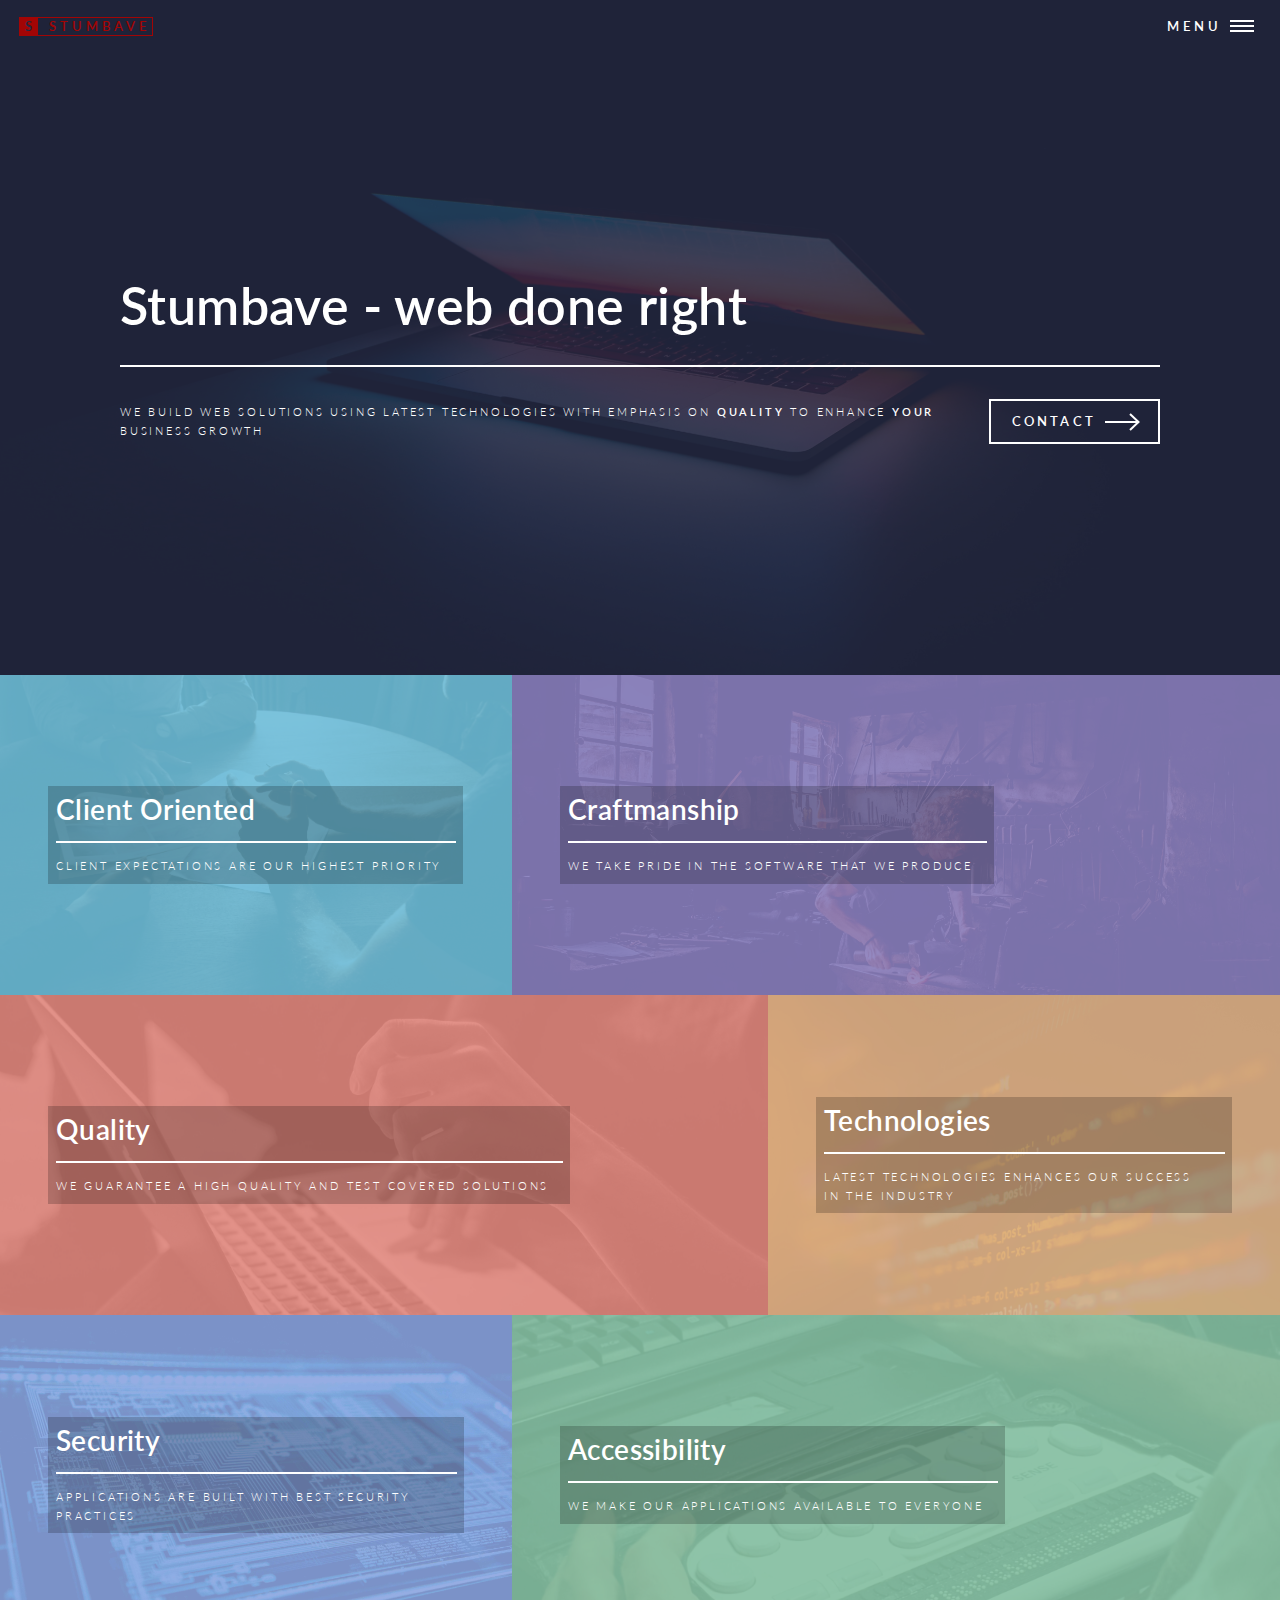
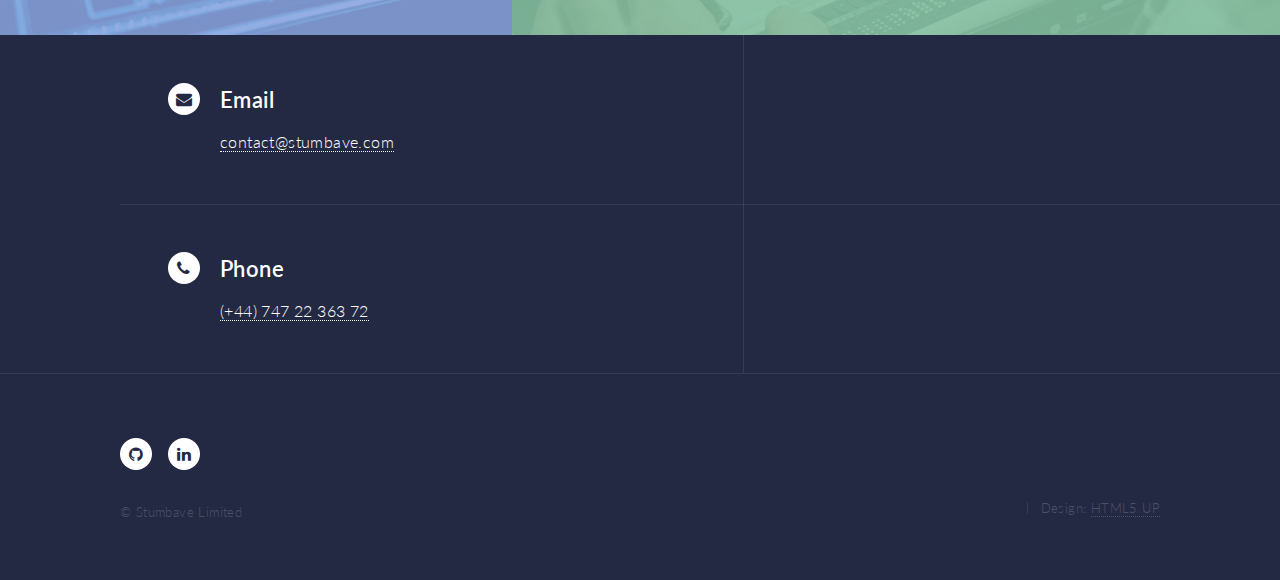
<file: index.html>
<!DOCTYPE html><html><head><meta charSet="utf-8"/><meta http-equiv="x-ua-compatible" content="ie=edge"/><meta name="viewport" content="width=device-width, initial-scale=1, shrink-to-fit=no"/><style data-href="/styles.fb15405d65f667ad8973.css">@import url(https://fonts.googleapis.com/css?family=Source+Sans+Pro:300,300italic,600,600italic);@import url(https://fonts.googleapis.com/css?family=Lato:300,300i,400,400i&display=swap);
/*!
 *  Font Awesome 4.7.0 by @davegandy - http://fontawesome.io - @fontawesome
 *  License - http://fontawesome.io/license (Font: SIL OFL 1.1, CSS: MIT License)
 */@font-face{font-family:FontAwesome;src:url(/static/fontawesome-webfont-674f50d287a8c48dc19ba404d20fe713.eot);src:url(/static/fontawesome-webfont-674f50d287a8c48dc19ba404d20fe713.eot?#iefix&v=4.7.0) format("embedded-opentype"),url(/static/fontawesome-webfont-af7ae505a9eed503f8b8e6982036873e.woff2) format("woff2"),url(/static/fontawesome-webfont-fee66e712a8a08eef5805a46892932ad.woff) format("woff"),url(/static/fontawesome-webfont-b06871f281fee6b241d60582ae9369b9.ttf) format("truetype"),url(/static/fontawesome-webfont-acf3dcb7ff752b5296ca23ba2c7c2606.svg#fontawesomeregular) format("svg");font-weight:400;font-style:normal}.fa{display:inline-block;font:normal normal normal 14px/1 FontAwesome;font-size:inherit;text-rendering:auto;-webkit-font-smoothing:antialiased;-moz-osx-font-smoothing:grayscale}.fa-lg{font-size:1.33333333em;line-height:.75em;vertical-align:-15%}.fa-2x{font-size:2em}.fa-3x{font-size:3em}.fa-4x{font-size:4em}.fa-5x{font-size:5em}.fa-fw{width:1.28571429em;text-align:center}.fa-ul{padding-left:0;margin-left:2.14285714em;list-style-type:none}.fa-ul>li{position:relative}.fa-li{position:absolute;left:-2.14285714em;width:2.14285714em;top:.14285714em;text-align:center}.fa-li.fa-lg{left:-1.85714286em}.fa-border{padding:.2em .25em .15em;border:.08em solid #eee;border-radius:.1em}.fa-pull-left{float:left}.fa-pull-right{float:right}.fa.fa-pull-left{margin-right:.3em}.fa.fa-pull-right{margin-left:.3em}.pull-right{float:right}.pull-left{float:left}.fa.pull-left{margin-right:.3em}.fa.pull-right{margin-left:.3em}.fa-spin{-webkit-animation:fa-spin 2s linear infinite;animation:fa-spin 2s linear infinite}.fa-pulse{-webkit-animation:fa-spin 1s steps(8) infinite;animation:fa-spin 1s steps(8) infinite}@-webkit-keyframes fa-spin{0%{-webkit-transform:rotate(0deg);transform:rotate(0deg)}to{-webkit-transform:rotate(359deg);transform:rotate(359deg)}}@keyframes fa-spin{0%{-webkit-transform:rotate(0deg);transform:rotate(0deg)}to{-webkit-transform:rotate(359deg);transform:rotate(359deg)}}.fa-rotate-90{-ms-filter:"progid:DXImageTransform.Microsoft.BasicImage(rotation=1)";-webkit-transform:rotate(90deg);transform:rotate(90deg)}.fa-rotate-180{-ms-filter:"progid:DXImageTransform.Microsoft.BasicImage(rotation=2)";-webkit-transform:rotate(180deg);transform:rotate(180deg)}.fa-rotate-270{-ms-filter:"progid:DXImageTransform.Microsoft.BasicImage(rotation=3)";-webkit-transform:rotate(270deg);transform:rotate(270deg)}.fa-flip-horizontal{-ms-filter:"progid:DXImageTransform.Microsoft.BasicImage(rotation=0, mirror=1)";-webkit-transform:scaleX(-1);transform:scaleX(-1)}.fa-flip-vertical{-ms-filter:"progid:DXImageTransform.Microsoft.BasicImage(rotation=2, mirror=1)";-webkit-transform:scaleY(-1);transform:scaleY(-1)}:root .fa-flip-horizontal,:root .fa-flip-vertical,:root .fa-rotate-90,:root .fa-rotate-180,:root .fa-rotate-270{-webkit-filter:none;filter:none}.fa-stack{position:relative;display:inline-block;width:2em;height:2em;line-height:2em;vertical-align:middle}.fa-stack-1x,.fa-stack-2x{position:absolute;left:0;width:100%;text-align:center}.fa-stack-1x{line-height:inherit}.fa-stack-2x{font-size:2em}.fa-inverse{color:#fff}.fa-glass:before{content:"\F000"}.fa-music:before{content:"\F001"}.fa-search:before{content:"\F002"}.fa-envelope-o:before{content:"\F003"}.fa-heart:before{content:"\F004"}.fa-star:before{content:"\F005"}.fa-star-o:before{content:"\F006"}.fa-user:before{content:"\F007"}.fa-film:before{content:"\F008"}.fa-th-large:before{content:"\F009"}.fa-th:before{content:"\F00A"}.fa-th-list:before{content:"\F00B"}.fa-check:before{content:"\F00C"}.fa-close:before,.fa-remove:before,.fa-times:before{content:"\F00D"}.fa-search-plus:before{content:"\F00E"}.fa-search-minus:before{content:"\F010"}.fa-power-off:before{content:"\F011"}.fa-signal:before{content:"\F012"}.fa-cog:before,.fa-gear:before{content:"\F013"}.fa-trash-o:before{content:"\F014"}.fa-home:before{content:"\F015"}.fa-file-o:before{content:"\F016"}.fa-clock-o:before{content:"\F017"}.fa-road:before{content:"\F018"}.fa-download:before{content:"\F019"}.fa-arrow-circle-o-down:before{content:"\F01A"}.fa-arrow-circle-o-up:before{content:"\F01B"}.fa-inbox:before{content:"\F01C"}.fa-play-circle-o:before{content:"\F01D"}.fa-repeat:before,.fa-rotate-right:before{content:"\F01E"}.fa-refresh:before{content:"\F021"}.fa-list-alt:before{content:"\F022"}.fa-lock:before{content:"\F023"}.fa-flag:before{content:"\F024"}.fa-headphones:before{content:"\F025"}.fa-volume-off:before{content:"\F026"}.fa-volume-down:before{content:"\F027"}.fa-volume-up:before{content:"\F028"}.fa-qrcode:before{content:"\F029"}.fa-barcode:before{content:"\F02A"}.fa-tag:before{content:"\F02B"}.fa-tags:before{content:"\F02C"}.fa-book:before{content:"\F02D"}.fa-bookmark:before{content:"\F02E"}.fa-print:before{content:"\F02F"}.fa-camera:before{content:"\F030"}.fa-font:before{content:"\F031"}.fa-bold:before{content:"\F032"}.fa-italic:before{content:"\F033"}.fa-text-height:before{content:"\F034"}.fa-text-width:before{content:"\F035"}.fa-align-left:before{content:"\F036"}.fa-align-center:before{content:"\F037"}.fa-align-right:before{content:"\F038"}.fa-align-justify:before{content:"\F039"}.fa-list:before{content:"\F03A"}.fa-dedent:before,.fa-outdent:before{content:"\F03B"}.fa-indent:before{content:"\F03C"}.fa-video-camera:before{content:"\F03D"}.fa-image:before,.fa-photo:before,.fa-picture-o:before{content:"\F03E"}.fa-pencil:before{content:"\F040"}.fa-map-marker:before{content:"\F041"}.fa-adjust:before{content:"\F042"}.fa-tint:before{content:"\F043"}.fa-edit:before,.fa-pencil-square-o:before{content:"\F044"}.fa-share-square-o:before{content:"\F045"}.fa-check-square-o:before{content:"\F046"}.fa-arrows:before{content:"\F047"}.fa-step-backward:before{content:"\F048"}.fa-fast-backward:before{content:"\F049"}.fa-backward:before{content:"\F04A"}.fa-play:before{content:"\F04B"}.fa-pause:before{content:"\F04C"}.fa-stop:before{content:"\F04D"}.fa-forward:before{content:"\F04E"}.fa-fast-forward:before{content:"\F050"}.fa-step-forward:before{content:"\F051"}.fa-eject:before{content:"\F052"}.fa-chevron-left:before{content:"\F053"}.fa-chevron-right:before{content:"\F054"}.fa-plus-circle:before{content:"\F055"}.fa-minus-circle:before{content:"\F056"}.fa-times-circle:before{content:"\F057"}.fa-check-circle:before{content:"\F058"}.fa-question-circle:before{content:"\F059"}.fa-info-circle:before{content:"\F05A"}.fa-crosshairs:before{content:"\F05B"}.fa-times-circle-o:before{content:"\F05C"}.fa-check-circle-o:before{content:"\F05D"}.fa-ban:before{content:"\F05E"}.fa-arrow-left:before{content:"\F060"}.fa-arrow-right:before{content:"\F061"}.fa-arrow-up:before{content:"\F062"}.fa-arrow-down:before{content:"\F063"}.fa-mail-forward:before,.fa-share:before{content:"\F064"}.fa-expand:before{content:"\F065"}.fa-compress:before{content:"\F066"}.fa-plus:before{content:"\F067"}.fa-minus:before{content:"\F068"}.fa-asterisk:before{content:"\F069"}.fa-exclamation-circle:before{content:"\F06A"}.fa-gift:before{content:"\F06B"}.fa-leaf:before{content:"\F06C"}.fa-fire:before{content:"\F06D"}.fa-eye:before{content:"\F06E"}.fa-eye-slash:before{content:"\F070"}.fa-exclamation-triangle:before,.fa-warning:before{content:"\F071"}.fa-plane:before{content:"\F072"}.fa-calendar:before{content:"\F073"}.fa-random:before{content:"\F074"}.fa-comment:before{content:"\F075"}.fa-magnet:before{content:"\F076"}.fa-chevron-up:before{content:"\F077"}.fa-chevron-down:before{content:"\F078"}.fa-retweet:before{content:"\F079"}.fa-shopping-cart:before{content:"\F07A"}.fa-folder:before{content:"\F07B"}.fa-folder-open:before{content:"\F07C"}.fa-arrows-v:before{content:"\F07D"}.fa-arrows-h:before{content:"\F07E"}.fa-bar-chart-o:before,.fa-bar-chart:before{content:"\F080"}.fa-twitter-square:before{content:"\F081"}.fa-facebook-square:before{content:"\F082"}.fa-camera-retro:before{content:"\F083"}.fa-key:before{content:"\F084"}.fa-cogs:before,.fa-gears:before{content:"\F085"}.fa-comments:before{content:"\F086"}.fa-thumbs-o-up:before{content:"\F087"}.fa-thumbs-o-down:before{content:"\F088"}.fa-star-half:before{content:"\F089"}.fa-heart-o:before{content:"\F08A"}.fa-sign-out:before{content:"\F08B"}.fa-linkedin-square:before{content:"\F08C"}.fa-thumb-tack:before{content:"\F08D"}.fa-external-link:before{content:"\F08E"}.fa-sign-in:before{content:"\F090"}.fa-trophy:before{content:"\F091"}.fa-github-square:before{content:"\F092"}.fa-upload:before{content:"\F093"}.fa-lemon-o:before{content:"\F094"}.fa-phone:before{content:"\F095"}.fa-square-o:before{content:"\F096"}.fa-bookmark-o:before{content:"\F097"}.fa-phone-square:before{content:"\F098"}.fa-twitter:before{content:"\F099"}.fa-facebook-f:before,.fa-facebook:before{content:"\F09A"}.fa-github:before{content:"\F09B"}.fa-unlock:before{content:"\F09C"}.fa-credit-card:before{content:"\F09D"}.fa-feed:before,.fa-rss:before{content:"\F09E"}.fa-hdd-o:before{content:"\F0A0"}.fa-bullhorn:before{content:"\F0A1"}.fa-bell:before{content:"\F0F3"}.fa-certificate:before{content:"\F0A3"}.fa-hand-o-right:before{content:"\F0A4"}.fa-hand-o-left:before{content:"\F0A5"}.fa-hand-o-up:before{content:"\F0A6"}.fa-hand-o-down:before{content:"\F0A7"}.fa-arrow-circle-left:before{content:"\F0A8"}.fa-arrow-circle-right:before{content:"\F0A9"}.fa-arrow-circle-up:before{content:"\F0AA"}.fa-arrow-circle-down:before{content:"\F0AB"}.fa-globe:before{content:"\F0AC"}.fa-wrench:before{content:"\F0AD"}.fa-tasks:before{content:"\F0AE"}.fa-filter:before{content:"\F0B0"}.fa-briefcase:before{content:"\F0B1"}.fa-arrows-alt:before{content:"\F0B2"}.fa-group:before,.fa-users:before{content:"\F0C0"}.fa-chain:before,.fa-link:before{content:"\F0C1"}.fa-cloud:before{content:"\F0C2"}.fa-flask:before{content:"\F0C3"}.fa-cut:before,.fa-scissors:before{content:"\F0C4"}.fa-copy:before,.fa-files-o:before{content:"\F0C5"}.fa-paperclip:before{content:"\F0C6"}.fa-floppy-o:before,.fa-save:before{content:"\F0C7"}.fa-square:before{content:"\F0C8"}.fa-bars:before,.fa-navicon:before,.fa-reorder:before{content:"\F0C9"}.fa-list-ul:before{content:"\F0CA"}.fa-list-ol:before{content:"\F0CB"}.fa-strikethrough:before{content:"\F0CC"}.fa-underline:before{content:"\F0CD"}.fa-table:before{content:"\F0CE"}.fa-magic:before{content:"\F0D0"}.fa-truck:before{content:"\F0D1"}.fa-pinterest:before{content:"\F0D2"}.fa-pinterest-square:before{content:"\F0D3"}.fa-google-plus-square:before{content:"\F0D4"}.fa-google-plus:before{content:"\F0D5"}.fa-money:before{content:"\F0D6"}.fa-caret-down:before{content:"\F0D7"}.fa-caret-up:before{content:"\F0D8"}.fa-caret-left:before{content:"\F0D9"}.fa-caret-right:before{content:"\F0DA"}.fa-columns:before{content:"\F0DB"}.fa-sort:before,.fa-unsorted:before{content:"\F0DC"}.fa-sort-desc:before,.fa-sort-down:before{content:"\F0DD"}.fa-sort-asc:before,.fa-sort-up:before{content:"\F0DE"}.fa-envelope:before{content:"\F0E0"}.fa-linkedin:before{content:"\F0E1"}.fa-rotate-left:before,.fa-undo:before{content:"\F0E2"}.fa-gavel:before,.fa-legal:before{content:"\F0E3"}.fa-dashboard:before,.fa-tachometer:before{content:"\F0E4"}.fa-comment-o:before{content:"\F0E5"}.fa-comments-o:before{content:"\F0E6"}.fa-bolt:before,.fa-flash:before{content:"\F0E7"}.fa-sitemap:before{content:"\F0E8"}.fa-umbrella:before{content:"\F0E9"}.fa-clipboard:before,.fa-paste:before{content:"\F0EA"}.fa-lightbulb-o:before{content:"\F0EB"}.fa-exchange:before{content:"\F0EC"}.fa-cloud-download:before{content:"\F0ED"}.fa-cloud-upload:before{content:"\F0EE"}.fa-user-md:before{content:"\F0F0"}.fa-stethoscope:before{content:"\F0F1"}.fa-suitcase:before{content:"\F0F2"}.fa-bell-o:before{content:"\F0A2"}.fa-coffee:before{content:"\F0F4"}.fa-cutlery:before{content:"\F0F5"}.fa-file-text-o:before{content:"\F0F6"}.fa-building-o:before{content:"\F0F7"}.fa-hospital-o:before{content:"\F0F8"}.fa-ambulance:before{content:"\F0F9"}.fa-medkit:before{content:"\F0FA"}.fa-fighter-jet:before{content:"\F0FB"}.fa-beer:before{content:"\F0FC"}.fa-h-square:before{content:"\F0FD"}.fa-plus-square:before{content:"\F0FE"}.fa-angle-double-left:before{content:"\F100"}.fa-angle-double-right:before{content:"\F101"}.fa-angle-double-up:before{content:"\F102"}.fa-angle-double-down:before{content:"\F103"}.fa-angle-left:before{content:"\F104"}.fa-angle-right:before{content:"\F105"}.fa-angle-up:before{content:"\F106"}.fa-angle-down:before{content:"\F107"}.fa-desktop:before{content:"\F108"}.fa-laptop:before{content:"\F109"}.fa-tablet:before{content:"\F10A"}.fa-mobile-phone:before,.fa-mobile:before{content:"\F10B"}.fa-circle-o:before{content:"\F10C"}.fa-quote-left:before{content:"\F10D"}.fa-quote-right:before{content:"\F10E"}.fa-spinner:before{content:"\F110"}.fa-circle:before{content:"\F111"}.fa-mail-reply:before,.fa-reply:before{content:"\F112"}.fa-github-alt:before{content:"\F113"}.fa-folder-o:before{content:"\F114"}.fa-folder-open-o:before{content:"\F115"}.fa-smile-o:before{content:"\F118"}.fa-frown-o:before{content:"\F119"}.fa-meh-o:before{content:"\F11A"}.fa-gamepad:before{content:"\F11B"}.fa-keyboard-o:before{content:"\F11C"}.fa-flag-o:before{content:"\F11D"}.fa-flag-checkered:before{content:"\F11E"}.fa-terminal:before{content:"\F120"}.fa-code:before{content:"\F121"}.fa-mail-reply-all:before,.fa-reply-all:before{content:"\F122"}.fa-star-half-empty:before,.fa-star-half-full:before,.fa-star-half-o:before{content:"\F123"}.fa-location-arrow:before{content:"\F124"}.fa-crop:before{content:"\F125"}.fa-code-fork:before{content:"\F126"}.fa-chain-broken:before,.fa-unlink:before{content:"\F127"}.fa-question:before{content:"\F128"}.fa-info:before{content:"\F129"}.fa-exclamation:before{content:"\F12A"}.fa-superscript:before{content:"\F12B"}.fa-subscript:before{content:"\F12C"}.fa-eraser:before{content:"\F12D"}.fa-puzzle-piece:before{content:"\F12E"}.fa-microphone:before{content:"\F130"}.fa-microphone-slash:before{content:"\F131"}.fa-shield:before{content:"\F132"}.fa-calendar-o:before{content:"\F133"}.fa-fire-extinguisher:before{content:"\F134"}.fa-rocket:before{content:"\F135"}.fa-maxcdn:before{content:"\F136"}.fa-chevron-circle-left:before{content:"\F137"}.fa-chevron-circle-right:before{content:"\F138"}.fa-chevron-circle-up:before{content:"\F139"}.fa-chevron-circle-down:before{content:"\F13A"}.fa-html5:before{content:"\F13B"}.fa-css3:before{content:"\F13C"}.fa-anchor:before{content:"\F13D"}.fa-unlock-alt:before{content:"\F13E"}.fa-bullseye:before{content:"\F140"}.fa-ellipsis-h:before{content:"\F141"}.fa-ellipsis-v:before{content:"\F142"}.fa-rss-square:before{content:"\F143"}.fa-play-circle:before{content:"\F144"}.fa-ticket:before{content:"\F145"}.fa-minus-square:before{content:"\F146"}.fa-minus-square-o:before{content:"\F147"}.fa-level-up:before{content:"\F148"}.fa-level-down:before{content:"\F149"}.fa-check-square:before{content:"\F14A"}.fa-pencil-square:before{content:"\F14B"}.fa-external-link-square:before{content:"\F14C"}.fa-share-square:before{content:"\F14D"}.fa-compass:before{content:"\F14E"}.fa-caret-square-o-down:before,.fa-toggle-down:before{content:"\F150"}.fa-caret-square-o-up:before,.fa-toggle-up:before{content:"\F151"}.fa-caret-square-o-right:before,.fa-toggle-right:before{content:"\F152"}.fa-eur:before,.fa-euro:before{content:"\F153"}.fa-gbp:before{content:"\F154"}.fa-dollar:before,.fa-usd:before{content:"\F155"}.fa-inr:before,.fa-rupee:before{content:"\F156"}.fa-cny:before,.fa-jpy:before,.fa-rmb:before,.fa-yen:before{content:"\F157"}.fa-rouble:before,.fa-rub:before,.fa-ruble:before{content:"\F158"}.fa-krw:before,.fa-won:before{content:"\F159"}.fa-bitcoin:before,.fa-btc:before{content:"\F15A"}.fa-file:before{content:"\F15B"}.fa-file-text:before{content:"\F15C"}.fa-sort-alpha-asc:before{content:"\F15D"}.fa-sort-alpha-desc:before{content:"\F15E"}.fa-sort-amount-asc:before{content:"\F160"}.fa-sort-amount-desc:before{content:"\F161"}.fa-sort-numeric-asc:before{content:"\F162"}.fa-sort-numeric-desc:before{content:"\F163"}.fa-thumbs-up:before{content:"\F164"}.fa-thumbs-down:before{content:"\F165"}.fa-youtube-square:before{content:"\F166"}.fa-youtube:before{content:"\F167"}.fa-xing:before{content:"\F168"}.fa-xing-square:before{content:"\F169"}.fa-youtube-play:before{content:"\F16A"}.fa-dropbox:before{content:"\F16B"}.fa-stack-overflow:before{content:"\F16C"}.fa-instagram:before{content:"\F16D"}.fa-flickr:before{content:"\F16E"}.fa-adn:before{content:"\F170"}.fa-bitbucket:before{content:"\F171"}.fa-bitbucket-square:before{content:"\F172"}.fa-tumblr:before{content:"\F173"}.fa-tumblr-square:before{content:"\F174"}.fa-long-arrow-down:before{content:"\F175"}.fa-long-arrow-up:before{content:"\F176"}.fa-long-arrow-left:before{content:"\F177"}.fa-long-arrow-right:before{content:"\F178"}.fa-apple:before{content:"\F179"}.fa-windows:before{content:"\F17A"}.fa-android:before{content:"\F17B"}.fa-linux:before{content:"\F17C"}.fa-dribbble:before{content:"\F17D"}.fa-skype:before{content:"\F17E"}.fa-foursquare:before{content:"\F180"}.fa-trello:before{content:"\F181"}.fa-female:before{content:"\F182"}.fa-male:before{content:"\F183"}.fa-gittip:before,.fa-gratipay:before{content:"\F184"}.fa-sun-o:before{content:"\F185"}.fa-moon-o:before{content:"\F186"}.fa-archive:before{content:"\F187"}.fa-bug:before{content:"\F188"}.fa-vk:before{content:"\F189"}.fa-weibo:before{content:"\F18A"}.fa-renren:before{content:"\F18B"}.fa-pagelines:before{content:"\F18C"}.fa-stack-exchange:before{content:"\F18D"}.fa-arrow-circle-o-right:before{content:"\F18E"}.fa-arrow-circle-o-left:before{content:"\F190"}.fa-caret-square-o-left:before,.fa-toggle-left:before{content:"\F191"}.fa-dot-circle-o:before{content:"\F192"}.fa-wheelchair:before{content:"\F193"}.fa-vimeo-square:before{content:"\F194"}.fa-try:before,.fa-turkish-lira:before{content:"\F195"}.fa-plus-square-o:before{content:"\F196"}.fa-space-shuttle:before{content:"\F197"}.fa-slack:before{content:"\F198"}.fa-envelope-square:before{content:"\F199"}.fa-wordpress:before{content:"\F19A"}.fa-openid:before{content:"\F19B"}.fa-bank:before,.fa-institution:before,.fa-university:before{content:"\F19C"}.fa-graduation-cap:before,.fa-mortar-board:before{content:"\F19D"}.fa-yahoo:before{content:"\F19E"}.fa-google:before{content:"\F1A0"}.fa-reddit:before{content:"\F1A1"}.fa-reddit-square:before{content:"\F1A2"}.fa-stumbleupon-circle:before{content:"\F1A3"}.fa-stumbleupon:before{content:"\F1A4"}.fa-delicious:before{content:"\F1A5"}.fa-digg:before{content:"\F1A6"}.fa-pied-piper-pp:before{content:"\F1A7"}.fa-pied-piper-alt:before{content:"\F1A8"}.fa-drupal:before{content:"\F1A9"}.fa-joomla:before{content:"\F1AA"}.fa-language:before{content:"\F1AB"}.fa-fax:before{content:"\F1AC"}.fa-building:before{content:"\F1AD"}.fa-child:before{content:"\F1AE"}.fa-paw:before{content:"\F1B0"}.fa-spoon:before{content:"\F1B1"}.fa-cube:before{content:"\F1B2"}.fa-cubes:before{content:"\F1B3"}.fa-behance:before{content:"\F1B4"}.fa-behance-square:before{content:"\F1B5"}.fa-steam:before{content:"\F1B6"}.fa-steam-square:before{content:"\F1B7"}.fa-recycle:before{content:"\F1B8"}.fa-automobile:before,.fa-car:before{content:"\F1B9"}.fa-cab:before,.fa-taxi:before{content:"\F1BA"}.fa-tree:before{content:"\F1BB"}.fa-spotify:before{content:"\F1BC"}.fa-deviantart:before{content:"\F1BD"}.fa-soundcloud:before{content:"\F1BE"}.fa-database:before{content:"\F1C0"}.fa-file-pdf-o:before{content:"\F1C1"}.fa-file-word-o:before{content:"\F1C2"}.fa-file-excel-o:before{content:"\F1C3"}.fa-file-powerpoint-o:before{content:"\F1C4"}.fa-file-image-o:before,.fa-file-photo-o:before,.fa-file-picture-o:before{content:"\F1C5"}.fa-file-archive-o:before,.fa-file-zip-o:before{content:"\F1C6"}.fa-file-audio-o:before,.fa-file-sound-o:before{content:"\F1C7"}.fa-file-movie-o:before,.fa-file-video-o:before{content:"\F1C8"}.fa-file-code-o:before{content:"\F1C9"}.fa-vine:before{content:"\F1CA"}.fa-codepen:before{content:"\F1CB"}.fa-jsfiddle:before{content:"\F1CC"}.fa-life-bouy:before,.fa-life-buoy:before,.fa-life-ring:before,.fa-life-saver:before,.fa-support:before{content:"\F1CD"}.fa-circle-o-notch:before{content:"\F1CE"}.fa-ra:before,.fa-rebel:before,.fa-resistance:before{content:"\F1D0"}.fa-empire:before,.fa-ge:before{content:"\F1D1"}.fa-git-square:before{content:"\F1D2"}.fa-git:before{content:"\F1D3"}.fa-hacker-news:before,.fa-y-combinator-square:before,.fa-yc-square:before{content:"\F1D4"}.fa-tencent-weibo:before{content:"\F1D5"}.fa-qq:before{content:"\F1D6"}.fa-wechat:before,.fa-weixin:before{content:"\F1D7"}.fa-paper-plane:before,.fa-send:before{content:"\F1D8"}.fa-paper-plane-o:before,.fa-send-o:before{content:"\F1D9"}.fa-history:before{content:"\F1DA"}.fa-circle-thin:before{content:"\F1DB"}.fa-header:before{content:"\F1DC"}.fa-paragraph:before{content:"\F1DD"}.fa-sliders:before{content:"\F1DE"}.fa-share-alt:before{content:"\F1E0"}.fa-share-alt-square:before{content:"\F1E1"}.fa-bomb:before{content:"\F1E2"}.fa-futbol-o:before,.fa-soccer-ball-o:before{content:"\F1E3"}.fa-tty:before{content:"\F1E4"}.fa-binoculars:before{content:"\F1E5"}.fa-plug:before{content:"\F1E6"}.fa-slideshare:before{content:"\F1E7"}.fa-twitch:before{content:"\F1E8"}.fa-yelp:before{content:"\F1E9"}.fa-newspaper-o:before{content:"\F1EA"}.fa-wifi:before{content:"\F1EB"}.fa-calculator:before{content:"\F1EC"}.fa-paypal:before{content:"\F1ED"}.fa-google-wallet:before{content:"\F1EE"}.fa-cc-visa:before{content:"\F1F0"}.fa-cc-mastercard:before{content:"\F1F1"}.fa-cc-discover:before{content:"\F1F2"}.fa-cc-amex:before{content:"\F1F3"}.fa-cc-paypal:before{content:"\F1F4"}.fa-cc-stripe:before{content:"\F1F5"}.fa-bell-slash:before{content:"\F1F6"}.fa-bell-slash-o:before{content:"\F1F7"}.fa-trash:before{content:"\F1F8"}.fa-copyright:before{content:"\F1F9"}.fa-at:before{content:"\F1FA"}.fa-eyedropper:before{content:"\F1FB"}.fa-paint-brush:before{content:"\F1FC"}.fa-birthday-cake:before{content:"\F1FD"}.fa-area-chart:before{content:"\F1FE"}.fa-pie-chart:before{content:"\F200"}.fa-line-chart:before{content:"\F201"}.fa-lastfm:before{content:"\F202"}.fa-lastfm-square:before{content:"\F203"}.fa-toggle-off:before{content:"\F204"}.fa-toggle-on:before{content:"\F205"}.fa-bicycle:before{content:"\F206"}.fa-bus:before{content:"\F207"}.fa-ioxhost:before{content:"\F208"}.fa-angellist:before{content:"\F209"}.fa-cc:before{content:"\F20A"}.fa-ils:before,.fa-shekel:before,.fa-sheqel:before{content:"\F20B"}.fa-meanpath:before{content:"\F20C"}.fa-buysellads:before{content:"\F20D"}.fa-connectdevelop:before{content:"\F20E"}.fa-dashcube:before{content:"\F210"}.fa-forumbee:before{content:"\F211"}.fa-leanpub:before{content:"\F212"}.fa-sellsy:before{content:"\F213"}.fa-shirtsinbulk:before{content:"\F214"}.fa-simplybuilt:before{content:"\F215"}.fa-skyatlas:before{content:"\F216"}.fa-cart-plus:before{content:"\F217"}.fa-cart-arrow-down:before{content:"\F218"}.fa-diamond:before{content:"\F219"}.fa-ship:before{content:"\F21A"}.fa-user-secret:before{content:"\F21B"}.fa-motorcycle:before{content:"\F21C"}.fa-street-view:before{content:"\F21D"}.fa-heartbeat:before{content:"\F21E"}.fa-venus:before{content:"\F221"}.fa-mars:before{content:"\F222"}.fa-mercury:before{content:"\F223"}.fa-intersex:before,.fa-transgender:before{content:"\F224"}.fa-transgender-alt:before{content:"\F225"}.fa-venus-double:before{content:"\F226"}.fa-mars-double:before{content:"\F227"}.fa-venus-mars:before{content:"\F228"}.fa-mars-stroke:before{content:"\F229"}.fa-mars-stroke-v:before{content:"\F22A"}.fa-mars-stroke-h:before{content:"\F22B"}.fa-neuter:before{content:"\F22C"}.fa-genderless:before{content:"\F22D"}.fa-facebook-official:before{content:"\F230"}.fa-pinterest-p:before{content:"\F231"}.fa-whatsapp:before{content:"\F232"}.fa-server:before{content:"\F233"}.fa-user-plus:before{content:"\F234"}.fa-user-times:before{content:"\F235"}.fa-bed:before,.fa-hotel:before{content:"\F236"}.fa-viacoin:before{content:"\F237"}.fa-train:before{content:"\F238"}.fa-subway:before{content:"\F239"}.fa-medium:before{content:"\F23A"}.fa-y-combinator:before,.fa-yc:before{content:"\F23B"}.fa-optin-monster:before{content:"\F23C"}.fa-opencart:before{content:"\F23D"}.fa-expeditedssl:before{content:"\F23E"}.fa-battery-4:before,.fa-battery-full:before,.fa-battery:before{content:"\F240"}.fa-battery-3:before,.fa-battery-three-quarters:before{content:"\F241"}.fa-battery-2:before,.fa-battery-half:before{content:"\F242"}.fa-battery-1:before,.fa-battery-quarter:before{content:"\F243"}.fa-battery-0:before,.fa-battery-empty:before{content:"\F244"}.fa-mouse-pointer:before{content:"\F245"}.fa-i-cursor:before{content:"\F246"}.fa-object-group:before{content:"\F247"}.fa-object-ungroup:before{content:"\F248"}.fa-sticky-note:before{content:"\F249"}.fa-sticky-note-o:before{content:"\F24A"}.fa-cc-jcb:before{content:"\F24B"}.fa-cc-diners-club:before{content:"\F24C"}.fa-clone:before{content:"\F24D"}.fa-balance-scale:before{content:"\F24E"}.fa-hourglass-o:before{content:"\F250"}.fa-hourglass-1:before,.fa-hourglass-start:before{content:"\F251"}.fa-hourglass-2:before,.fa-hourglass-half:before{content:"\F252"}.fa-hourglass-3:before,.fa-hourglass-end:before{content:"\F253"}.fa-hourglass:before{content:"\F254"}.fa-hand-grab-o:before,.fa-hand-rock-o:before{content:"\F255"}.fa-hand-paper-o:before,.fa-hand-stop-o:before{content:"\F256"}.fa-hand-scissors-o:before{content:"\F257"}.fa-hand-lizard-o:before{content:"\F258"}.fa-hand-spock-o:before{content:"\F259"}.fa-hand-pointer-o:before{content:"\F25A"}.fa-hand-peace-o:before{content:"\F25B"}.fa-trademark:before{content:"\F25C"}.fa-registered:before{content:"\F25D"}.fa-creative-commons:before{content:"\F25E"}.fa-gg:before{content:"\F260"}.fa-gg-circle:before{content:"\F261"}.fa-tripadvisor:before{content:"\F262"}.fa-odnoklassniki:before{content:"\F263"}.fa-odnoklassniki-square:before{content:"\F264"}.fa-get-pocket:before{content:"\F265"}.fa-wikipedia-w:before{content:"\F266"}.fa-safari:before{content:"\F267"}.fa-chrome:before{content:"\F268"}.fa-firefox:before{content:"\F269"}.fa-opera:before{content:"\F26A"}.fa-internet-explorer:before{content:"\F26B"}.fa-television:before,.fa-tv:before{content:"\F26C"}.fa-contao:before{content:"\F26D"}.fa-500px:before{content:"\F26E"}.fa-amazon:before{content:"\F270"}.fa-calendar-plus-o:before{content:"\F271"}.fa-calendar-minus-o:before{content:"\F272"}.fa-calendar-times-o:before{content:"\F273"}.fa-calendar-check-o:before{content:"\F274"}.fa-industry:before{content:"\F275"}.fa-map-pin:before{content:"\F276"}.fa-map-signs:before{content:"\F277"}.fa-map-o:before{content:"\F278"}.fa-map:before{content:"\F279"}.fa-commenting:before{content:"\F27A"}.fa-commenting-o:before{content:"\F27B"}.fa-houzz:before{content:"\F27C"}.fa-vimeo:before{content:"\F27D"}.fa-black-tie:before{content:"\F27E"}.fa-fonticons:before{content:"\F280"}.fa-reddit-alien:before{content:"\F281"}.fa-edge:before{content:"\F282"}.fa-credit-card-alt:before{content:"\F283"}.fa-codiepie:before{content:"\F284"}.fa-modx:before{content:"\F285"}.fa-fort-awesome:before{content:"\F286"}.fa-usb:before{content:"\F287"}.fa-product-hunt:before{content:"\F288"}.fa-mixcloud:before{content:"\F289"}.fa-scribd:before{content:"\F28A"}.fa-pause-circle:before{content:"\F28B"}.fa-pause-circle-o:before{content:"\F28C"}.fa-stop-circle:before{content:"\F28D"}.fa-stop-circle-o:before{content:"\F28E"}.fa-shopping-bag:before{content:"\F290"}.fa-shopping-basket:before{content:"\F291"}.fa-hashtag:before{content:"\F292"}.fa-bluetooth:before{content:"\F293"}.fa-bluetooth-b:before{content:"\F294"}.fa-percent:before{content:"\F295"}.fa-gitlab:before{content:"\F296"}.fa-wpbeginner:before{content:"\F297"}.fa-wpforms:before{content:"\F298"}.fa-envira:before{content:"\F299"}.fa-universal-access:before{content:"\F29A"}.fa-wheelchair-alt:before{content:"\F29B"}.fa-question-circle-o:before{content:"\F29C"}.fa-blind:before{content:"\F29D"}.fa-audio-description:before{content:"\F29E"}.fa-volume-control-phone:before{content:"\F2A0"}.fa-braille:before{content:"\F2A1"}.fa-assistive-listening-systems:before{content:"\F2A2"}.fa-american-sign-language-interpreting:before,.fa-asl-interpreting:before{content:"\F2A3"}.fa-deaf:before,.fa-deafness:before,.fa-hard-of-hearing:before{content:"\F2A4"}.fa-glide:before{content:"\F2A5"}.fa-glide-g:before{content:"\F2A6"}.fa-sign-language:before,.fa-signing:before{content:"\F2A7"}.fa-low-vision:before{content:"\F2A8"}.fa-viadeo:before{content:"\F2A9"}.fa-viadeo-square:before{content:"\F2AA"}.fa-snapchat:before{content:"\F2AB"}.fa-snapchat-ghost:before{content:"\F2AC"}.fa-snapchat-square:before{content:"\F2AD"}.fa-pied-piper:before{content:"\F2AE"}.fa-first-order:before{content:"\F2B0"}.fa-yoast:before{content:"\F2B1"}.fa-themeisle:before{content:"\F2B2"}.fa-google-plus-circle:before,.fa-google-plus-official:before{content:"\F2B3"}.fa-fa:before,.fa-font-awesome:before{content:"\F2B4"}.fa-handshake-o:before{content:"\F2B5"}.fa-envelope-open:before{content:"\F2B6"}.fa-envelope-open-o:before{content:"\F2B7"}.fa-linode:before{content:"\F2B8"}.fa-address-book:before{content:"\F2B9"}.fa-address-book-o:before{content:"\F2BA"}.fa-address-card:before,.fa-vcard:before{content:"\F2BB"}.fa-address-card-o:before,.fa-vcard-o:before{content:"\F2BC"}.fa-user-circle:before{content:"\F2BD"}.fa-user-circle-o:before{content:"\F2BE"}.fa-user-o:before{content:"\F2C0"}.fa-id-badge:before{content:"\F2C1"}.fa-drivers-license:before,.fa-id-card:before{content:"\F2C2"}.fa-drivers-license-o:before,.fa-id-card-o:before{content:"\F2C3"}.fa-quora:before{content:"\F2C4"}.fa-free-code-camp:before{content:"\F2C5"}.fa-telegram:before{content:"\F2C6"}.fa-thermometer-4:before,.fa-thermometer-full:before,.fa-thermometer:before{content:"\F2C7"}.fa-thermometer-3:before,.fa-thermometer-three-quarters:before{content:"\F2C8"}.fa-thermometer-2:before,.fa-thermometer-half:before{content:"\F2C9"}.fa-thermometer-1:before,.fa-thermometer-quarter:before{content:"\F2CA"}.fa-thermometer-0:before,.fa-thermometer-empty:before{content:"\F2CB"}.fa-shower:before{content:"\F2CC"}.fa-bath:before,.fa-bathtub:before,.fa-s15:before{content:"\F2CD"}.fa-podcast:before{content:"\F2CE"}.fa-window-maximize:before{content:"\F2D0"}.fa-window-minimize:before{content:"\F2D1"}.fa-window-restore:before{content:"\F2D2"}.fa-times-rectangle:before,.fa-window-close:before{content:"\F2D3"}.fa-times-rectangle-o:before,.fa-window-close-o:before{content:"\F2D4"}.fa-bandcamp:before{content:"\F2D5"}.fa-grav:before{content:"\F2D6"}.fa-etsy:before{content:"\F2D7"}.fa-imdb:before{content:"\F2D8"}.fa-ravelry:before{content:"\F2D9"}.fa-eercast:before{content:"\F2DA"}.fa-microchip:before{content:"\F2DB"}.fa-snowflake-o:before{content:"\F2DC"}.fa-superpowers:before{content:"\F2DD"}.fa-wpexplorer:before{content:"\F2DE"}.fa-meetup:before{content:"\F2E0"}.sr-only{position:absolute;width:1px;height:1px;padding:0;margin:-1px;overflow:hidden;clip:rect(0,0,0,0);border:0}.sr-only-focusable:active,.sr-only-focusable:focus{position:static;width:auto;height:auto;margin:0;overflow:visible;clip:auto}.mb-5{margin-bottom:2em}@media screen and (min-width:981px){.grid-wrapper{display:grid;grid-gap:0 2.25em;grid-template-columns:repeat(12,1fr);margin:0 auto;width:100%}.col-1{grid-column:span 1}.col-2{grid-column:span 2}.col-3{grid-column:span 3}.col-4{grid-column:span 4}.col-5{grid-column:span 5}.col-6{grid-column:span 6}.col-7{grid-column:span 7}.col-8{grid-column:span 8}.col-9{grid-column:span 9}.col-10{grid-column:span 10}.col-11{grid-column:span 11}.col-12{grid-column:span 12}}a,abbr,acronym,address,applet,article,aside,audio,b,big,blockquote,body,canvas,caption,center,cite,code,dd,del,details,dfn,div,dl,dt,em,embed,fieldset,figcaption,figure,footer,form,h1,h2,h3,h4,h5,h6,header,hgroup,html,i,iframe,img,ins,kbd,label,legend,li,mark,menu,nav,object,ol,output,p,pre,q,ruby,s,samp,section,small,span,strike,strong,sub,summary,sup,table,tbody,td,tfoot,th,thead,time,tr,tt,u,ul,var,video{margin:0;padding:0;border:0;font-size:100%;font:inherit;vertical-align:baseline}article,aside,details,figcaption,figure,footer,header,hgroup,menu,nav,section{display:block}body{line-height:1}ol,ul{list-style:none}blockquote,q{quotes:none}blockquote:after,blockquote:before,q:after,q:before{content:"";content:none}table{border-collapse:collapse;border-spacing:0}body{-webkit-text-size-adjust:none}*,:after,:before{box-sizing:border-box}@-ms-viewport{width:device-width}body{-ms-overflow-style:scrollbar}@media screen and (max-width:480px){body,html{min-width:320px}}body{background:#242943}body.is-loading *,body.is-loading :after,body.is-loading :before{-webkit-animation:none!important;animation:none!important;-webkit-transition:none!important;transition:none!important}body,input,select,textarea{color:#fff;font-family:Lato,Helvetica,sans-serif;font-size:17pt;font-weight:300;letter-spacing:.025em;line-height:1.65}@media screen and (max-width:1680px){body,input,select,textarea{font-size:14pt}}@media screen and (max-width:1280px){body,input,select,textarea{font-size:12pt}}@media screen and (max-width:360px){body,input,select,textarea{font-size:11pt}}a{-webkit-transition:color .2s ease-in-out,border-bottom-color .2s ease-in-out;transition:color .2s ease-in-out,border-bottom-color .2s ease-in-out;border-bottom:1px dotted;color:inherit;text-decoration:none}a:hover{border-bottom-color:transparent;color:#a20505!important}a:active{color:#560505!important}b,strong{color:#fff;font-weight:600}em,i{font-style:italic}p{margin:0 0 2em}h1,h2,h3,h4,h5,h6{color:#fff;font-weight:600;line-height:1.65;margin:0 0 1em}h1 a,h2 a,h3 a,h4 a,h5 a,h6 a{color:inherit;border-bottom:0}h1{font-size:2.5em}h2{font-size:1.75em}h3{font-size:1.35em}h4{font-size:1.1em}h5{font-size:.9em}h6{font-size:.7em}@media screen and (max-width:736px){h1{font-size:2em}h2{font-size:1.5em}h3{font-size:1.25em}}sub{top:.5em}sub,sup{font-size:.8em;position:relative}sup{top:-.5em}blockquote{border-left:4px solid rgba(212,212,255,.1);font-style:italic;margin:0 0 2em;padding:.5em 0 .5em 2em}code{background:rgba(212,212,255,.035);margin:0 .25em;padding:.25em .65em}code,pre{font-family:Courier New,monospace;font-size:.9em}pre{-webkit-overflow-scrolling:touch;margin:0 0 2em}pre code{display:block;line-height:1.75;padding:1em 1.5em;overflow-x:auto}hr{border:0;border-bottom:1px solid rgba(212,212,255,.1);margin:2em 0}hr.major{margin:3em 0}.align-left{text-align:left}.align-center{text-align:center}.align-right{text-align:right}article.special,section.special{text-align:center}article .major{background:rgba(0,0,0,.2)}article:hover .major{background:rgba(0,0,0,.4)}header.major{width:-webkit-max-content;width:-ms-max-content;width:max-content;margin-bottom:2em}header.major>:first-child{margin-bottom:0;width:calc(100% + .5em)}header.major>:first-child:after{content:"";background-color:#fff;display:block;height:2px;margin:.325em 0 .5em;width:100%}header.major>p{font-size:.7em;letter-spacing:.25em;margin-bottom:0;text-transform:uppercase}body.is-ie header.major>:first-child:after{max-width:9em}body.is-ie header.major>h1:after{max-width:100%!important}@media screen and (max-width:736px){header.major>p br{display:none}}form,form .field{margin:0 0 2em}form .field.half{width:50%;float:left;padding:0 0 0 1em}form .field.half.first{padding:0 1em 0 0}form>.actions{margin:2.5em 0 0!important}@media screen and (max-width:736px){form .field{margin:0 0 1.5em}form .field.half{padding:0 0 0 .75em}form .field.half.first{padding:0 .75em 0 0}form>.actions{margin:2em 0 0!important}}@media screen and (max-width:480px){form .field.half{width:100%;float:none;padding:0}form .field.half.first{padding:0}}label{color:#fff;display:block;font-size:.8em;font-weight:600;letter-spacing:.25em;margin:0 0 1em;text-transform:uppercase}input[type=email],input[type=password],input[type=search],input[type=tel],input[type=text],input[type=url],select,textarea{-moz-appearance:none;-webkit-appearance:none;-ms-appearance:none;appearance:none;background:rgba(212,212,255,.035);border:none;border-radius:0;color:inherit;display:block;outline:0;padding:0 1em;text-decoration:none;width:100%;resize:vertical}input[type=email]:invalid,input[type=password]:invalid,input[type=search]:invalid,input[type=tel]:invalid,input[type=text]:invalid,input[type=url]:invalid,select:invalid,textarea:invalid{box-shadow:none}input[type=email]:focus,input[type=password]:focus,input[type=search]:focus,input[type=tel]:focus,input[type=text]:focus,input[type=url]:focus,select:focus,textarea:focus{border-color:#a20505;box-shadow:0 0 0 2px #a20505}.select-wrapper{text-decoration:none;display:block;position:relative}.select-wrapper:before{-moz-osx-font-smoothing:grayscale;-webkit-font-smoothing:antialiased;font-family:FontAwesome;font-style:normal;font-weight:400;text-transform:none!important;color:rgba(212,212,255,.1);content:"\F078";display:block;height:2.75em;line-height:2.75em;pointer-events:none;position:absolute;right:0;text-align:center;top:0;width:2.75em}.select-wrapper select::-ms-expand{display:none}input[type=email],input[type=password],input[type=search],input[type=tel],input[type=text],input[type=url],select{height:2.75em}textarea{padding:.75em 1em}input[type=checkbox],input[type=radio]{-moz-appearance:none;-webkit-appearance:none;-ms-appearance:none;appearance:none;display:block;float:left;margin-right:-2em;opacity:0;width:1em;z-index:-1}input[type=checkbox]+label,input[type=radio]+label{text-decoration:none;color:#fff;cursor:pointer;display:inline-block;font-weight:300;padding-left:2.65em;padding-right:.75em;position:relative}input[type=checkbox]+label:before,input[type=radio]+label:before{-moz-osx-font-smoothing:grayscale;-webkit-font-smoothing:antialiased;font-family:FontAwesome;font-style:normal;font-weight:400;text-transform:none!important;background:rgba(212,212,255,.035);content:"";display:inline-block;height:1.65em;left:0;letter-spacing:0;line-height:1.58125em;position:absolute;text-align:center;top:0;width:1.65em}input[type=checkbox]:checked+label:before,input[type=radio]:checked+label:before{background:#fff;border-color:#a20505;content:"\F00C";color:#242943}input[type=checkbox]:focus+label:before,input[type=radio]:focus+label:before{box-shadow:0 0 0 2px #a20505}input[type=radio]+label:before{border-radius:100%}::-webkit-input-placeholder{color:rgba(244,244,255,.2)!important;opacity:1}:-moz-placeholder,::-moz-placeholder{color:rgba(244,244,255,.2)!important;opacity:1}:-ms-input-placeholder{color:rgba(244,244,255,.2)!important;opacity:1}.formerize-placeholder{color:rgba(244,244,255,.2)!important;opacity:1}.box{border:1px solid rgba(212,212,255,.1);margin-bottom:2em;padding:1.5em}.box>:last-child,.box>:last-child>:last-child,.box>:last-child>:last-child>:last-child{margin-bottom:0}.box.alt{border:0;border-radius:0;padding:0}.icon{text-decoration:none;border-bottom:none;position:relative}.icon:before{-moz-osx-font-smoothing:grayscale;-webkit-font-smoothing:antialiased;font-family:FontAwesome;font-style:normal;font-weight:400;text-transform:none!important}.icon>.label{display:none}.icon.alt:before{background-color:#fff;border-radius:100%;color:#242943;display:inline-block;height:2em;line-height:2em;text-align:center;width:2em}a.icon.alt:before{-webkit-transition:background-color .2s ease-in-out;transition:background-color .2s ease-in-out}a.icon.alt:hover:before{background-color:#6fc3df}a.icon.alt:active:before{background-color:#37a6cb}.image{border:0;display:inline-block;position:relative}.image img{display:block}.image.left,.image.right{max-width:30%}.image.left img,.image.right img{width:100%}.image.left{float:left;margin:0 1.5em 1.25em 0;top:.25em}.image.right{float:right;margin:0 0 1.25em 1.5em;top:.25em}.image.fit{display:block;margin:0 0 2em;width:100%}.image.fit img{width:100%}.image.main{display:block;margin:2.5em 0;width:100%}.image.main img{width:100%}@media screen and (max-width:736px){.image.main{margin:1.5em 0}}ol{list-style:decimal;margin:0 0 2em;padding-left:1.25em}ol li{padding-left:.25em}ul{list-style:disc;margin:0 0 2em;padding-left:1em}ul li{padding-left:.5em}ul.alt{list-style:none;padding-left:0}ul.alt li{border-top:1px solid rgba(212,212,255,.1);padding:.5em 0}ul.alt li:first-child{border-top:0;padding-top:0}ul.icons{cursor:default;list-style:none;padding-left:0}ul.icons li{display:inline-block;padding:0 1em 0 0}ul.icons li:last-child{padding-right:0}@media screen and (max-width:736px){ul.icons li{padding:0 .75em 0 0}}ul.actions{cursor:default;list-style:none;padding-left:0}ul.actions li{display:inline-block;padding:0 1em 0 0;vertical-align:middle}ul.actions li:last-child{padding-right:0}ul.actions.small li{padding:0 1em 0 0}ul.actions.vertical li{display:block;padding:1em 0 0}ul.actions.vertical li:first-child{padding-top:0}ul.actions.vertical li>*{margin-bottom:0}ul.actions.vertical.small li:first-child{padding-top:0}ul.actions.fit{display:table;margin-left:-1em;padding:0;table-layout:fixed;width:calc(100% + 1em)}ul.actions.fit li{display:table-cell;padding:0 0 0 1em}ul.actions.fit li>*{margin-bottom:0}ul.actions.fit.small{margin-left:-1em;width:calc(100% + 1em)}ul.actions.fit.small li{padding:0 0 0 1em}ul.pagination{cursor:default;list-style:none;padding-left:0}ul.pagination li{display:inline-block;padding-left:0;vertical-align:middle}ul.pagination li>.page{-webkit-transition:background-color .2s ease-in-out,color .2s ease-in-out;transition:background-color .2s ease-in-out,color .2s ease-in-out;border-bottom:0;display:inline-block;font-size:.8em;font-weight:600;height:1.5em;line-height:1.5em;margin:0 .125em;min-width:1.5em;padding:0 .5em;text-align:center}ul.pagination li>.page.active{background-color:#fff;color:#242943}ul.pagination li>.page.active:hover{background-color:#a20505;color:#242943!important}ul.pagination li>.page.active:active{background-color:#560505}ul.pagination li:first-child{padding-right:.75em}ul.pagination li:last-child{padding-left:.75em}@media screen and (max-width:480px){ul.pagination li:nth-child(n+2):nth-last-child(n+2){display:none}ul.pagination li:first-child{padding-right:0}}dl{margin:0 0 2em}dl dt{display:block;font-weight:600;margin:0 0 1em}dl dd{margin-left:2em}.table-wrapper{-webkit-overflow-scrolling:touch;overflow-x:auto}table{margin:0 0 2em;width:100%}table tbody tr{border:1px solid rgba(212,212,255,.1);border-left:0;border-right:0}table tbody tr:nth-child(odd){background-color:rgba(212,212,255,.035)}table td{padding:.75em}table th{color:#fff;font-size:.9em;font-weight:600;padding:0 .75em .75em;text-align:left}table thead{border-bottom:2px solid rgba(212,212,255,.1)}table tfoot{border-top:2px solid rgba(212,212,255,.1)}table.alt{border-collapse:separate}table.alt tbody tr td{border-color:rgba(212,212,255,.1);border-style:solid;border-width:0 1px 1px 0}table.alt tbody tr td:first-child{border-left-width:1px}table.alt tbody tr:first-child td{border-top-width:1px}table.alt thead{border-bottom:0}table.alt tfoot{border-top:0}.button,button,input[type=button],input[type=reset],input[type=submit]{-moz-appearance:none;-webkit-appearance:none;-ms-appearance:none;appearance:none;-webkit-transition:background-color .2s ease-in-out,box-shadow .2s ease-in-out,color .2s ease-in-out;transition:background-color .2s ease-in-out,box-shadow .2s ease-in-out,color .2s ease-in-out;background-color:transparent;border:0;border-radius:0;box-shadow:inset 0 0 0 2px #fff;color:#fff;cursor:pointer;display:inline-block;font-size:.8em;font-weight:600;height:3.5em;letter-spacing:.25em;line-height:3.5em;padding:0 1.75em;text-align:center;text-decoration:none;text-transform:uppercase;white-space:nowrap}.button:active,.button:hover,button:active,button:hover,input[type=button]:active,input[type=button]:hover,input[type=reset]:active,input[type=reset]:hover,input[type=submit]:active,input[type=submit]:hover{box-shadow:inset 0 0 0 2px #a20505;color:#a20505}.button:active,button:active,input[type=button]:active,input[type=reset]:active,input[type=submit]:active{background-color:rgba(162,5,5,.1);box-shadow:inset 0 0 0 2px #560505;color:#560505}.button.icon:before,button.icon:before,input[type=button].icon:before,input[type=reset].icon:before,input[type=submit].icon:before{margin-right:.5em}.button.fit,button.fit,input[type=button].fit,input[type=reset].fit,input[type=submit].fit{display:block;margin:0 0 1em;width:100%}.button.small,button.small,input[type=button].small,input[type=reset].small,input[type=submit].small{font-size:.6em}.button.big,button.big,input[type=button].big,input[type=reset].big,input[type=submit].big{font-size:1.25em;height:3em;line-height:3em}.button.next,button.next,input[type=button].next,input[type=reset].next,input[type=submit].next{padding-right:4.5em;position:relative}.button.next:after,.button.next:before,button.next:after,button.next:before,input[type=button].next:after,input[type=button].next:before,input[type=reset].next:after,input[type=reset].next:before,input[type=submit].next:after,input[type=submit].next:before{-webkit-transition:opacity .2s ease-in-out;transition:opacity .2s ease-in-out;background-position:100%;background-repeat:no-repeat;background-size:36px 24px;content:"";display:block;height:100%;position:absolute;right:1.5em;top:0;vertical-align:middle;width:36px}.button.next:before,button.next:before,input[type=button].next:before,input[type=reset].next:before,input[type=submit].next:before{background-image:url("data:image/svg+xml;charset=utf8,%3Csvg xmlns='http://www.w3.org/2000/svg' xmlns:xlink='http://www.w3.org/1999/xlink' width='36px' height='24px' viewBox='0 0 36 24' zoomAndPan='disable'%3E%3Cstyle%3Eline %7B stroke: %23fff%3B stroke-width: 2px%3B %7D%3C/style%3E%3Cline x1='0' y1='12' x2='34' y2='12' /%3E%3Cline x1='25' y1='4' x2='34' y2='12.5' /%3E%3Cline x1='25' y1='20' x2='34' y2='11.5' /%3E%3C/svg%3E")}.button.next:after,button.next:after,input[type=button].next:after,input[type=reset].next:after,input[type=submit].next:after{background-image:url("data:image/svg+xml;charset=utf8,%3Csvg xmlns='http://www.w3.org/2000/svg' xmlns:xlink='http://www.w3.org/1999/xlink' width='36px' height='24px' viewBox='0 0 36 24' zoomAndPan='disable'%3E%3Cstyle%3Eline %7B stroke: %23a20505%3B stroke-width: 2px%3B %7D%3C/style%3E%3Cline x1='0' y1='12' x2='34' y2='12' /%3E%3Cline x1='25' y1='4' x2='34' y2='12.5' /%3E%3Cline x1='25' y1='20' x2='34' y2='11.5' /%3E%3C/svg%3E");opacity:0;z-index:1}.button.next:active:after,.button.next:hover:after,button.next:active:after,button.next:hover:after,input[type=button].next:active:after,input[type=button].next:hover:after,input[type=reset].next:active:after,input[type=reset].next:hover:after,input[type=submit].next:active:after,input[type=submit].next:hover:after{opacity:1}@media screen and (max-width:1280px){.button.next,button.next,input[type=button].next,input[type=reset].next,input[type=submit].next{padding-right:5em}}.button.special,button.special,input[type=button].special,input[type=reset].special,input[type=submit].special{background-color:#fff;box-shadow:none;color:#242943}.button.special:active,.button.special:hover,button.special:active,button.special:hover,input[type=button].special:active,input[type=button].special:hover,input[type=reset].special:active,input[type=reset].special:hover,input[type=submit].special:active,input[type=submit].special:hover{background-color:#a20505;color:#242943!important}.button.special:active,button.special:active,input[type=button].special:active,input[type=reset].special:active,input[type=submit].special:active{background-color:#560505}.button.disabled,.button:disabled,button.disabled,button:disabled,input[type=button].disabled,input[type=button]:disabled,input[type=reset].disabled,input[type=reset]:disabled,input[type=submit].disabled,input[type=submit]:disabled{-moz-pointer-events:none;-webkit-pointer-events:none;-ms-pointer-events:none;pointer-events:none;cursor:default;opacity:.25}.tiles{display:-moz-flex;display:-ms-flex;display:flex;flex-wrap:wrap}.tiles,.tiles+*{border-top:0!important}.tiles article{-moz-align-items:center;-ms-align-items:center;align-items:center;display:-moz-flex;display:-ms-flex;display:flex;-webkit-transition:-webkit-transform .25s ease,opacity .25s ease,-webkit-filter 1s ease,-webkit-filter 1s ease;transition:transform .25s ease,opacity .25s ease,filter 1s ease,-webkit-filter 1s ease;padding:4em 4em 2em;background-position:50%;background-repeat:no-repeat;background-size:cover;cursor:default;height:40vh;max-height:40em;min-height:23em;overflow:hidden;position:relative;width:40%}.tiles article .image{display:none}.tiles article header{position:relative;z-index:3;padding:0 1.3em .5em .5em}.tiles article h3{font-size:1.75em}.tiles article h3 a:hover{color:inherit!important}.tiles article .link.primary{border:0;height:100%;left:0;position:absolute;top:0;width:100%;z-index:4}.tiles article:before{-webkit-transition:opacity .5s ease;transition:opacity .5s ease;bottom:0;opacity:.85;z-index:2}.tiles article:after,.tiles article:before{content:"";display:block;height:100%;left:0;position:absolute;width:100%}.tiles article:after{background-color:rgba(36,41,67,.25);top:0;z-index:1}.tiles article:hover:before{opacity:0}.tiles article.is-transitioning{-webkit-transform:scale(.95);transform:scale(.95);-moz-filter:blur(.5em);-webkit-filter:blur(.5em);-ms-filter:blur(.5em);filter:blur(.5em);opacity:0}.tiles article:nth-child(4n-1),.tiles article:nth-child(4n-2){width:60%}.tiles article:nth-child(6n-5):before{background-color:#6fc3df}.tiles article:nth-child(6n-4):before{background-color:#8d82c4}.tiles article:nth-child(6n-3):before{background-color:#ec8d81}.tiles article:nth-child(6n-2):before{background-color:#e7b788}.tiles article:nth-child(6n-1):before{background-color:#8ea9e8}.tiles article:nth-child(6n):before{background-color:#87c5a4}@media screen and (max-width:1280px){.tiles article{padding:4em 3em 2em;height:30vh;max-height:30em;min-height:20em}}@media screen and (max-width:980px){.tiles article{width:50%!important}}@media screen and (max-width:736px){.tiles article{padding:3em 1.5em 1em;height:16em;max-height:none;min-height:0}.tiles article h3{font-size:1.5em}}@media screen and (max-width:480px){.tiles{display:block}.tiles article{height:20em;width:100%!important}}.contact-method{margin:0 0 2em;padding-left:3.25em;position:relative}.contact-method .icon{left:0;position:absolute;top:0}.contact-method h3{margin:0 0 .5em}.spotlights,.spotlights+*{border-top:0!important}.spotlights>section{display:-moz-flex;display:-ms-flex;display:flex;-moz-flex-direction:row;flex-direction:row;background-color:#2e3450}.spotlights>section>.image{background-position:50%;background-size:cover;border-radius:0;display:block;position:relative;width:30%}.spotlights>section>.image img{border-radius:0;display:block;width:100%}.spotlights>section>.image:before{background:rgba(36,41,67,.9);content:"";display:block;height:100%;left:0;opacity:0;position:absolute;top:0;width:100%}.spotlights>section>.content{display:-moz-flex;display:-ms-flex;display:flex;-moz-flex-direction:column;flex-direction:column;-moz-justify-content:center;-ms-justify-content:center;justify-content:center;-moz-align-items:center;-ms-align-items:center;align-items:center;padding:2em 3em .1em;width:70%}.spotlights>section>.content>.inner{margin:0 auto;max-width:100%;width:65em}.spotlights>section:nth-child(2n){-moz-flex-direction:row-reverse;flex-direction:row-reverse;background-color:#333856}.spotlights>section:nth-child(2n)>.content{-moz-align-items:-moz-flex-end;-ms-align-items:-ms-flex-end;align-items:flex-end}@media screen and (max-width:1680px){.spotlights>section>.image{width:40%}.spotlights>section>.content{width:60%}}@media screen and (max-width:1280px){.spotlights>section>.image{width:45%}.spotlights>section>.content{width:55%}}@media screen and (max-width:980px){.spotlights>section{display:block}.spotlights>section>.image{width:100%}.spotlights>section>.content{padding:4em 3em 2em;width:100%}}@media screen and (max-width:736px){.spotlights>section>.content{padding:3em 1.5em 1em}}@-webkit-keyframes reveal-header{0%{top:-4em;opacity:0}to{top:0;opacity:1}}@keyframes reveal-header{0%{top:-4em;opacity:0}to{top:0;opacity:1}}#header{display:-moz-flex;display:-ms-flex;display:flex;background-color:#2a2f4a;box-shadow:0 0 .25em 0 rgba(0,0,0,.15);cursor:default;font-weight:600;height:3.25em;left:0;letter-spacing:.25em;line-height:3.25em;margin:0;position:fixed;text-transform:uppercase;top:0;width:100%;z-index:10000}#header .logo{border:0;display:inline-block;font-size:.8em;height:inherit;line-height:inherit;padding:0 1.5em}#header .logo .border{border:.12em solid;padding:0 .2em .1em 0}#header .logo strong{-webkit-transition:background-color .2s ease-in-out,color .2s ease-in-out;transition:background-color .2s ease-in-out,color .2s ease-in-out;background-color:#fff;color:#242943;display:inline-block;line-height:1.5em;margin-right:.325em;padding:0 .125em 0 .375em}#header .logo:hover strong{background-color:#a20505}#header .logo:active strong{background-color:#560505}#header nav{display:-moz-flex;display:-ms-flex;display:flex;-moz-justify-content:-moz-flex-end;-ms-justify-content:-ms-flex-end;justify-content:flex-end;-moz-flex-grow:1;-ms-flex-grow:1;flex-grow:1}#header nav,#header nav a{height:inherit;line-height:inherit}#header nav a{border:0;display:block;font-size:.8em;padding:0 .75em;position:relative;vertical-align:middle}#header nav a:last-child{padding-right:1.5em}#header nav a.menu-link{padding-right:3.325em!important}#header nav a.menu-link:after,#header nav a.menu-link:before{background-image:url("data:image/svg+xml;charset=utf8,%3Csvg xmlns='http://www.w3.org/2000/svg' width='24' height='32' viewBox='0 0 24 32' preserveAspectRatio='none'%3E%3Cstyle%3Eline %7B stroke-width: 2px%3B stroke: %23fff%3B %7D%3C/style%3E%3Cline x1='0' y1='11' x2='24' y2='11' /%3E%3Cline x1='0' y1='21' x2='24' y2='21' /%3E%3Cline x1='0' y1='16' x2='24' y2='16' /%3E%3C/svg%3E");background-position:50%;background-repeat:no-repeat;background-size:24px 32px;content:"";display:block;height:100%;position:absolute;right:1.5em;top:0;vertical-align:middle;width:24px}#header nav a.menu-link:after{-webkit-transition:opacity .2s ease-in-out;transition:opacity .2s ease-in-out;background-image:url("data:image/svg+xml;charset=utf8,%3Csvg xmlns='http://www.w3.org/2000/svg' width='24' height='32' viewBox='0 0 24 32' preserveAspectRatio='none'%3E%3Cstyle%3Eline %7B stroke-width: 2px%3B stroke: %23a20505%3B %7D%3C/style%3E%3Cline x1='0' y1='11' x2='24' y2='11' /%3E%3Cline x1='0' y1='21' x2='24' y2='21' /%3E%3Cline x1='0' y1='16' x2='24' y2='16' /%3E%3C/svg%3E");opacity:0;z-index:1}#header nav a.menu-link:active:after,#header nav a.menu-link:hover:after{opacity:1}#header nav a.menu-link:last-child{padding-right:3.875em!important}#header nav a.menu-link:last-child:after,#header nav a.menu-link:last-child:before{right:2em}#header.reveal{-webkit-animation:reveal-header .35s ease;animation:reveal-header .35s ease}#header.alt{-webkit-transition:opacity 2.5s ease;transition:opacity 2.5s ease;-webkit-transition-delay:.75s;transition-delay:.75s;-webkit-animation:none;animation:none;background-color:transparent;box-shadow:none;position:absolute}#header.alt.style1 .logo strong{color:#6fc3df}#header.alt.style2 .logo strong{color:#8d82c4}#header.alt.style3 .logo strong{color:#ec8d81}#header.alt.style4 .logo strong{color:#e7b788}#header.alt.style5 .logo strong{color:#8ea9e8}#header.alt.style6 .logo strong{color:#87c5a4}.body.is-loading #header.alt{opacity:0}@media screen and (max-width:1680px){#header nav a.menu-link{padding-right:3.75em!important}#header nav a.menu-link:last-child{padding-right:4.25em!important}}@media screen and (max-width:1280px){#header nav a.menu-link{padding-right:4em!important}#header nav a.menu-link:last-child{padding-right:4.5em!important}}@media screen and (max-width:736px){#header{height:2.75em;line-height:2.75em}#header .logo{padding:0 1em}#header nav a{padding:0 .5em}#header nav a:last-child{padding-right:1em}#header nav a.menu-link{padding-right:3.25em!important}#header nav a.menu-link:after,#header nav a.menu-link:before{right:.75em}#header nav a.menu-link:last-child{padding-right:4em!important}#header nav a.menu-link:last-child:after,#header nav a.menu-link:last-child:before{right:1.5em}}@media screen and (max-width:480px){#header nav a.menu-link{overflow:hidden;padding-right:0!important;text-indent:5em;white-space:nowrap;width:5em}#header nav a.menu-link:after,#header nav a.menu-link:before{right:0;width:inherit}#header nav a.menu-link:last-child:after,#header nav a.menu-link:last-child:before{width:4em;right:0}}#banner{-moz-align-items:center;-ms-align-items:center;align-items:center;background-image:url(/static/banner-33f5ce9e5013ec212492179d5bb91912.jpg);display:-moz-flex;display:-ms-flex;display:flex;padding:6em 0 2em;background-attachment:fixed;background-position:50%;background-repeat:no-repeat;background-size:cover;border-bottom:0!important;cursor:default;height:60vh;margin-bottom:-3.25em;max-height:32em;min-height:22em;position:relative;top:-3.25em}#banner:after{-webkit-transition:opacity 2.5s ease;transition:opacity 2.5s ease;-webkit-transition-delay:.75s;transition-delay:.75s;-moz-pointer-events:none;-webkit-pointer-events:none;-ms-pointer-events:none;pointer-events:none;background-color:#242943;content:"";display:block;height:100%;left:0;opacity:.85;position:absolute;top:0;width:100%;z-index:1}#banner h1{font-size:3.25em}#banner>.inner{-webkit-transition:opacity 1.5s ease,-webkit-transform .5s ease-out,-webkit-filter .5s ease,-webkit-filter .5s ease;transition:opacity 1.5s ease,transform .5s ease-out,filter .5s ease,-webkit-filter .5s ease;padding:0!important;position:relative;z-index:2}#banner>.inner .image{display:none}#banner>.inner header,#banner>.inner header>:first-child{width:auto}#banner>.inner header>:first-child:after{max-width:100%}#banner>.inner .content{display:-moz-flex;display:-ms-flex;display:flex;-moz-align-items:center;-ms-align-items:center;align-items:center;margin:0 0 2em}#banner>.inner .content>*{margin-left:1.5em;margin-bottom:0}#banner>.inner .content>:first-child{margin-left:0}#banner>.inner .content p{font-size:.7em;font-weight:300;letter-spacing:.25em;text-transform:uppercase}#banner.major{height:75vh;min-height:30em;max-height:50em}#banner.major.alt{opacity:.75}#banner.style1:after{background-color:#6fc3df}#banner.style2:after{background-color:#8d82c4}#banner.style3:after{background-color:#ec8d81}#banner.style4:after{background-color:#e7b788}#banner.style5:after{background-color:#8ea9e8}#banner.style6:after{background-color:#87c5a4}.body.is-loading #banner:after{opacity:1}.body.is-loading #banner>.inner{-moz-filter:blur(.125em);-webkit-filter:blur(.125em);-ms-filter:blur(.125em);filter:blur(.125em);-webkit-transform:translateX(-.5em);transform:translateX(-.5em);opacity:0}@media screen and (max-width:1280px){#banner{background-attachment:scroll}}@media screen and (max-width:736px){#banner{padding:5em 0 1em;height:auto;margin-bottom:-2.75em;max-height:none;min-height:0;top:-2.75em}#banner h1{font-size:2em}#banner>.inner .content{display:block}#banner>.inner .content>*{margin-left:0;margin-bottom:2em}#banner.major{height:auto;min-height:0;max-height:none}}@media screen and (max-width:480px){#banner{padding:6em 0 2em}#banner>.inner .content p br{display:none}#banner.major{padding:8em 0 4em}}#main{background-color:#2a2f4a}#main>*{border-top:1px solid rgba(212,212,255,.1)}#main>:first-child{border-top:0}#main>*>.inner{padding:4em 0 2em;margin:0 auto;max-width:65em;width:calc(100% - 6em)}@media screen and (max-width:736px){#main>*>.inner{padding:3em 0 1em;width:calc(100% - 3em)}}#main.alt{background-color:transparent}#contact,#main.alt{border-bottom:1px solid rgba(212,212,255,.1)}#contact{overflow-x:hidden}#contact>.inner{display:-moz-flex;display:-ms-flex;display:flex;padding:0!important}#contact>.inner>:nth-child(2n-1){padding:4em 3em 2em 0;border-right:1px solid rgba(212,212,255,.1);width:60%}#contact>.inner>:nth-child(2n){padding-left:3em;width:40%}#contact>.inner>.split{padding:0}#contact>.inner>.split>*{padding:3em 0 1em 3em;position:relative}#contact>.inner>.split>:before{border-top:1px solid rgba(212,212,255,.1);content:"";display:block;margin-left:-3em;position:absolute;top:0;width:calc(100vw + 3em)}#contact>.inner>.split>:first-child:before{display:none}@media screen and (max-width:980px){#contact>.inner{display:block}#contact>.inner>:nth-child(2n-1){padding:4em 0 2em;border-right:0;width:100%}#contact>.inner>:nth-child(2n){padding-left:0;width:100%}#contact>.inner>.split>*{padding:3em 0 1em}#contact>.inner>.split>:first-child:before{display:block}}@media screen and (max-width:736px){#contact>.inner>:nth-child(2n-1){padding:3em 0 1em}}#footer .copyright{font-size:.8em;list-style:none;padding-left:0}#footer .copyright li{border-left:1px solid rgba(212,212,255,.1);color:rgba(244,244,255,.2);display:inline-block;line-height:1;margin-left:1em;padding-left:1em}#footer .copyright li:first-child{border-left:0;margin-left:0;padding-left:0}#footer .copyright li.right{float:right}@media screen and (max-width:480px){#footer .copyright li{display:block;border-left:0;margin-left:0;padding-left:0;line-height:inherit}}#wrapper{-webkit-transition:-webkit-filter .35s ease,-webkit-filter .35s ease,opacity .375s ease-out;transition:filter .35s ease,-webkit-filter .35s ease,opacity .375s ease-out;padding-top:3.25em}#wrapper.is-transitioning{opacity:0}#wrapper>*>.inner{padding:4em 0 2em;margin:0 auto;max-width:65em;width:calc(100% - 6em)}@media screen and (max-width:736px){#wrapper>*>.inner{padding:3em 0 1em;width:calc(100% - 3em)}}#wrapper>*>*>.inner{padding:4em 0 2em;margin:0 auto;max-width:65em;width:calc(100% - 6em)}@media screen and (max-width:736px){#wrapper>*>*>.inner{padding:3em 0 1em;width:calc(100% - 3em)}}@media screen and (max-width:736px){#wrapper{padding-top:2.75em}}#menu{-webkit-transition:-webkit-transform .35s ease,opacity .35s ease,visibility .35s;-webkit-transition:opacity .35s ease,visibility .35s,-webkit-transform .35s ease;transition:opacity .35s ease,visibility .35s,-webkit-transform .35s ease;transition:transform .35s ease,opacity .35s ease,visibility .35s;transition:transform .35s ease,opacity .35s ease,visibility .35s,-webkit-transform .35s ease;-moz-align-items:center;-ms-align-items:center;align-items:center;display:-moz-flex;display:-ms-flex;display:flex;-moz-justify-content:center;-ms-justify-content:center;justify-content:center;-moz-pointer-events:none;-webkit-pointer-events:none;-ms-pointer-events:none;pointer-events:none;background:rgba(36,41,67,.9);box-shadow:none;height:100%;left:0;overflow:hidden;padding:3em 2em;position:fixed;top:0;width:100%;z-index:10002}#menu,#menu .inner{opacity:0;visibility:hidden}#menu .inner{-webkit-transition:-webkit-transform .35s ease-out,opacity .35s ease,visibility .35s;-webkit-transition:opacity .35s ease,visibility .35s,-webkit-transform .35s ease-out;transition:opacity .35s ease,visibility .35s,-webkit-transform .35s ease-out;transition:transform .35s ease-out,opacity .35s ease,visibility .35s;transition:transform .35s ease-out,opacity .35s ease,visibility .35s,-webkit-transform .35s ease-out;-webkit-transform:rotateX(20deg);transform:rotateX(20deg);-webkit-overflow-scrolling:touch;max-width:100%;max-height:100vh;overflow:auto;text-align:center;width:18em}#menu .inner>:first-child{margin-top:2em}#menu .inner>:last-child{margin-bottom:3em}#menu ul{margin:0 0 1em}#menu ul.links{list-style:none;padding:0}#menu ul.links>li{padding:0}#menu ul.links>li>a:not(.button){border:0;border-top:1px solid rgba(212,212,255,.1);display:block;font-size:.8em;font-weight:600;letter-spacing:.25em;line-height:4em;text-decoration:none;text-transform:uppercase}#menu ul.links>li>.button{display:block;margin:.5em 0 0}#menu ul.links>li:first-child>a:not(.button){border-top:0!important}#menu .close{-webkit-transition:color .2s ease-in-out;transition:color .2s ease-in-out;-webkit-tap-highlight-color:rgba(0,0,0,0);border:0;cursor:pointer;line-height:4em;overflow:hidden;padding-right:1.25em;text-align:right;text-indent:8em;vertical-align:middle;white-space:nowrap;width:8em}#menu .close,#menu .close:after,#menu .close:before{display:block;height:4em;position:absolute;right:0;top:0}#menu .close:after,#menu .close:before{-webkit-transition:opacity .2s ease-in-out;transition:opacity .2s ease-in-out;background-position:50%;background-repeat:no-repeat;content:"";width:4em}#menu .close:before{background-image:url("data:image/svg+xml;charset=utf8,%3Csvg xmlns='http://www.w3.org/2000/svg' xmlns:xlink='http://www.w3.org/1999/xlink' width='20px' height='20px' viewBox='0 0 20 20' zoomAndPan='disable'%3E%3Cstyle%3Eline %7B stroke: %23fff%3B stroke-width: 2%3B %7D%3C/style%3E%3Cline x1='0' y1='0' x2='20' y2='20' /%3E%3Cline x1='20' y1='0' x2='0' y2='20' /%3E%3C/svg%3E")}#menu .close:after{background-image:url("data:image/svg+xml;charset=utf8,%3Csvg xmlns='http://www.w3.org/2000/svg' xmlns:xlink='http://www.w3.org/1999/xlink' width='20px' height='20px' viewBox='0 0 20 20' zoomAndPan='disable'%3E%3Cstyle%3Eline %7B stroke: %23a20505%3B stroke-width: 2%3B %7D%3C/style%3E%3Cline x1='0' y1='0' x2='20' y2='20' /%3E%3Cline x1='20' y1='0' x2='0' y2='20' /%3E%3C/svg%3E");opacity:0}#menu .close:active:after,#menu .close:hover:after{opacity:1}body.is-ie #menu{background:rgba(42,47,74,.975)}.body.is-menu-visible #wrapper{-moz-filter:blur(.5em);-webkit-filter:blur(.5em);-ms-filter:blur(.5em);filter:blur(.5em)}.body.is-menu-visible #menu{-moz-pointer-events:auto;-webkit-pointer-events:auto;-ms-pointer-events:auto;pointer-events:auto;opacity:1;visibility:visible}.body.is-menu-visible #menu .inner{-webkit-transform:none;transform:none;opacity:1;visibility:visible}</style><meta name="generator" content="Gatsby 2.18.6"/><title data-react-helmet="true">Stumbave Ltd</title><meta data-react-helmet="true" name="description" content="Web Development"/><meta data-react-helmet="true" name="keywords" content="software, development"/><link rel="icon" href="/icons/icon-48x48.png?v=722ec5d8d248a58dfbefd2016f3ba539"/><link rel="manifest" href="/manifest.webmanifest"/><meta name="theme-color" content="#663399"/><link rel="apple-touch-icon" sizes="48x48" href="/icons/icon-48x48.png?v=722ec5d8d248a58dfbefd2016f3ba539"/><link rel="apple-touch-icon" sizes="72x72" href="/icons/icon-72x72.png?v=722ec5d8d248a58dfbefd2016f3ba539"/><link rel="apple-touch-icon" sizes="96x96" href="/icons/icon-96x96.png?v=722ec5d8d248a58dfbefd2016f3ba539"/><link rel="apple-touch-icon" sizes="144x144" href="/icons/icon-144x144.png?v=722ec5d8d248a58dfbefd2016f3ba539"/><link rel="apple-touch-icon" sizes="192x192" href="/icons/icon-192x192.png?v=722ec5d8d248a58dfbefd2016f3ba539"/><link rel="apple-touch-icon" sizes="256x256" href="/icons/icon-256x256.png?v=722ec5d8d248a58dfbefd2016f3ba539"/><link rel="apple-touch-icon" sizes="384x384" href="/icons/icon-384x384.png?v=722ec5d8d248a58dfbefd2016f3ba539"/><link rel="apple-touch-icon" sizes="512x512" href="/icons/icon-512x512.png?v=722ec5d8d248a58dfbefd2016f3ba539"/><link as="script" rel="preload" href="/webpack-runtime-aa055703c69829dbec40.js"/><link as="script" rel="preload" href="/commons-b30dcf9e8ea16c8b7870.js"/><link as="script" rel="preload" href="/app-5b97d94664ac65dc72b9.js"/><link as="script" rel="preload" href="/styles-ea25b341424b5b23976a.js"/><link as="script" rel="preload" href="/component---src-pages-index-js-a13e5237eca51e23b8c6.js"/><link as="fetch" rel="preload" href="/page-data\index\page-data.json" crossorigin="anonymous"/></head><body><noscript id="gatsby-noscript">This app works best with JavaScript enabled.</noscript><div id="___gatsby"><div style="outline:none" tabindex="-1" role="group" id="gatsby-focus-wrapper"><div class="body is-loading "><div id="wrapper"><header id="header" class="alt"><a aria-current="page" class="logo" href="/"><span class="border"><strong>S</strong> <span>Stumbave</span></span></a><nav><a class="menu-link" href="javascript:;">Menu</a></nav></header><section id="banner" class="major"><div class="inner"><header class="major"><h1>Stumbave - web done right</h1></header><div class="content"><p>We build web solutions using latest technologies with emphasis on <b>quality</b> to enhance <b>your</b> business growth</p><ul class="actions"><li><a href="#contact" class="button next scrolly">Contact</a></li></ul></div></div></section><div id="main"><section id="values" class="tiles"><article style="background-image:url(/static/customer-d658b04bca9a3270e53d08d34c1dbd59.jpg)"><header class="major"><h3>Client Oriented</h3><p>Client expectations are our highest priority</p></header></article><article style="background-image:url(/static/craft-2460eaff9bb6f3b1053355fe1c320bda.jpg)"><header class="major"><h3>Craftmanship</h3><p>We take pride in the software that we produce</p></header></article><article style="background-image:url(/static/quality-e719ad4f1a74e3e67b35ef4673f8c133.jpg)"><header class="major"><h3>Quality</h3><p>We guarantee a high quality and test covered solutions</p></header></article><article style="background-image:url(/static/tech-c8e2b6fab9f24d88d836acb43bea9c03.jpg)"><header class="major"><h3>Technologies</h3><p>Latest technologies enhances our success in the industry</p></header></article><article style="background-image:url(/static/security-fd254576e3a9a63be7c8ccd7e3a54120.jpg)"><header class="major"><h3>Security</h3><p>Applications are built with best security practices</p></header></article><article style="background-image:url(/static/accessibility-4a4de3f010909b292d24fd330980a427.jpg)"><header class="major"><h3>Accessibility</h3><p>We make our applications available to everyone</p></header></article></section></div><section id="contact"><div class="inner"><section class="split"><section><div class="contact-method"><span class="icon alt fa-envelope"></span><h3>Email</h3><a href="mailto:contact@stumbave.com">contact@stumbave.com</a></div></section><section><div class="contact-method"><span class="icon alt fa-phone"></span><h3>Phone</h3><a href="tel:+447472236372">(+44) 747 22 363 72</a></div></section></section></div></section><footer id="footer"><div class="inner"><ul class="icons"><li><a href="https://github.com/Stumbave" class="icon alt fa-github" target="_blank"><span class="label">GitHub</span></a></li><li><a href="https://www.linkedin.com/company/stumbave" class="icon alt fa-linkedin" target="_blank"><span class="label">LinkedIn</span></a></li></ul><ul class="copyright"><li>© Stumbave Limited</li><li class="right">Design: <a href="https://html5up.net" target="_blank">HTML5 UP</a></li></ul></div></footer></div><nav id="menu"><div class="inner"><ul class="links"><li><a aria-current="page" class="" href="/">Home</a></li><li><a href="/#values">Our Values</a></li><li><a href="/#contact">Contact</a></li></ul></div><a class="close" href="javascript:;">Close</a></nav></div></div></div><script id="gatsby-script-loader">/*<![CDATA[*/window.pagePath="/";/*]]>*/</script><script id="gatsby-chunk-mapping">/*<![CDATA[*/window.___chunkMapping={"app":["/app-5b97d94664ac65dc72b9.js"],"component---node-modules-gatsby-plugin-offline-app-shell-js":["/component---node-modules-gatsby-plugin-offline-app-shell-js-5efb7b8fb8a6286e0a5c.js"],"component---src-pages-404-js":["/component---src-pages-404-js-95a3cfdcee57d96e4d07.js"],"component---src-pages-index-js":["/component---src-pages-index-js-a13e5237eca51e23b8c6.js"]};/*]]>*/</script><script src="/component---src-pages-index-js-a13e5237eca51e23b8c6.js" async=""></script><script src="/styles-ea25b341424b5b23976a.js" async=""></script><script src="/app-5b97d94664ac65dc72b9.js" async=""></script><script src="/commons-b30dcf9e8ea16c8b7870.js" async=""></script><script src="/webpack-runtime-aa055703c69829dbec40.js" async=""></script></body></html>
</file>
